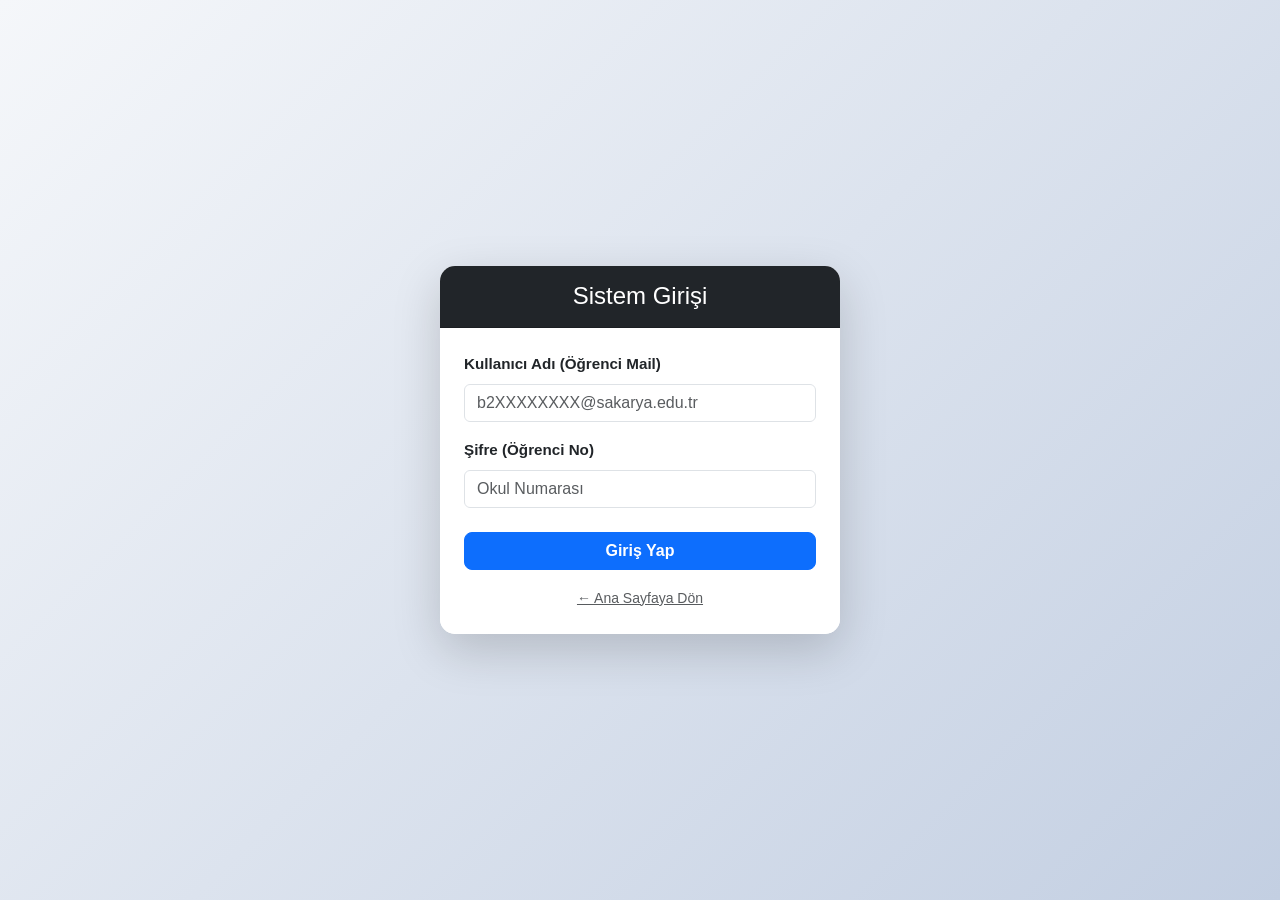
<file: login.html>
<!DOCTYPE html>
<html lang="tr">
<head>
    <meta charset="UTF-8">
    <meta name="viewport" content="width=device-width, initial-scale=1.0">
    <title>Login - Web Projesi</title>
    <link href="https://cdn.jsdelivr.net/npm/bootstrap@5.3.0/dist/css/bootstrap.min.css" rel="stylesheet">
    <link rel="stylesheet" href="css/style.css">
</head>
<body class="login-page">
    <div class="container d-flex justify-content-center align-items-center vh-100">
        <div class="card login-card shadow-lg border-0" style="max-width: 400px; width: 100%;">
            <div class="card-header bg-dark text-white text-center py-3">
                <h4 class="mb-0">Sistem Girişi</h4>
            </div>
            <div class="card-body p-4 bg-white">
                <form action="php/login.php" method="POST" onsubmit="return validateLogin()">
                    <div class="mb-3">
                        <label class="form-label fw-bold">Kullanıcı Adı (Öğrenci Mail)</label>
                        <input type="text" name="email" id="loginEmail" class="form-control" placeholder="b2XXXXXXXX@sakarya.edu.tr">
                    </div>
                    <div class="mb-4">
                        <label class="form-label fw-bold">Şifre (Öğrenci No)</label>
                        <input type="password" name="password" id="loginPassword" class="form-control" placeholder="Okul Numarası">
                    </div>
                    <button type="submit" class="btn btn-primary w-100 fw-bold">Giriş Yap</button>
                </form>
                <div class="mt-3 text-center">
                    <a href="index.html" class="text-muted small">← Ana Sayfaya Dön</a>
                </div>
            </div>
        </div>
    </div>

    <script>
    function validateLogin() {
        const email = document.getElementById('loginEmail').value.trim();
        const password = document.getElementById('loginPassword').value.trim();
        // Ödev kuralı: Boş alan ve mail formatı kontrolü
        const emailRegex = /^[a-zA-Z0-9._%+-]+@sakarya\.edu\.tr$/;

        if (email === "" || password === "") {
            alert("Hata: Alanlar boş bırakılamaz!");
            return false;
        }
        if (!emailRegex.test(email)) {
            alert("Hata: Kullanıcı adı 'öğrenciNo@sakarya.edu.tr' formatında olmalıdır!");
            return false;
        }
        return true;
    }
    </script>
</body>
</html>
</file>
<file: css/style.css>
body {
    background-color: #f0f2f5;
    font-family: 'Inter', -apple-system, BlinkMacSystemFont, "Segoe UI", Roboto, sans-serif;
    color: #333;
}

/* --- NAVBAR STİLLERİ --- */
.navbar {
    padding: 0.8rem 0;
}

.navbar-brand {
    font-size: 1.4rem;
    letter-spacing: -0.5px;
}

/* --- İLETİŞİM KARTI --- */
.contact-card {
    border-radius: 12px;
    overflow: hidden;
    transition: transform 0.3s ease-in-out;
}

.contact-card:hover {
    transform: translateY(-5px);
}

.custom-header {
    background: linear-gradient(135deg, #0d6efd 0%, #004db3 100%);
    padding: 1.5rem;
}

/* --- FORM ELEMANLARI --- */
.custom-input {
    border: 1px solid #ddd;
    border-radius: 8px;
    padding: 10px 15px;
    transition: all 0.2s;
}

.custom-input:focus {
    border-color: #0d6efd;
    box-shadow: 0 0 0 4px rgba(13, 110, 253, 0.1);
    outline: none;
}

.form-label {
    margin-bottom: 0.5rem;
    font-size: 0.95rem;
}

/* --- BUTONLAR --- */
.btn-primary {
    border-radius: 8px;
    font-weight: 600;
}

.btn-outline-secondary {
    border-radius: 8px;
    font-size: 0.85rem;
}

/* --- RESPONSIVE AYARLAR --- */
@media (max-width: 576px) {
    .container {
        padding-bottom: 30px;
    }
    .custom-header {
        padding: 1rem;
    }
}

/* ----------------------------------------------------- HAKKINDA SAYFASI ------------------------------------------------------------------------------- */
.bio-section {
    border-left: 5px solid #0d6efd !important;
}

.hobby-item {
    background-color: #fff;
    border: 1px solid #eee;
    transition: all 0.3s ease;
}

.hobby-item:hover {
    background-color: #f8f9fa;
    border-color: #0d6efd;
    transform: translateX(10px);
}

.hobby-item h5 {
    color: #333;
    font-weight: 700;
}

/* --- PROFİL KARTI --- */
.profile-card {
    transition: transform 0.3s ease;
}

.profile-card:hover {
    transform: scale(1.02);
}

.profile-img-container img {
    width: 180px;
    height: 180px;
    object-fit: cover;
    margin-bottom: 10px;
}

/* --- API BÖLÜMÜ --- */
.api-section {
    background: linear-gradient(to right, #ffffff, #f1f4f9);
    border: 1px solid #e3e6f0;
}

#movieSearch:focus {
    box-shadow: none;
    background-color: #f8f9fa;
}

.animate-fade-in {
    animation: fadeIn 0.5s ease-in;
}

@keyframes fadeIn {
    from { opacity: 0; transform: translateY(10px); }
    to { opacity: 1; transform: translateY(0); }
}



/* --------------------------------------------------- LOGIN SAYFASI  ---------------------------------------------------------------------------------- */
.login-page {
    background: linear-gradient(135deg, #f5f7fa 0%, #c3cfe2 100%);
    min-height: 100vh;
}

.login-card {
    max-width: 400px;
    width: 100%;
    border-radius: 15px;
    overflow: hidden;
    transition: transform 0.3s ease;
}

.login-card:hover {
    transform: translateY(-5px);
}

.login-header {
    background: linear-gradient(135deg, #212529 0%, #343a40 100%);
    border-bottom: none;
}

.login-btn {
    border-radius: 8px;
    transition: all 0.3s ease;
}

.login-btn:hover {
    background-color: #0056b3;
    transform: scale(1.02);
}

.back-link {
    transition: color 0.2s;
}

.back-link:hover {
    color: #0d6efd !important;
}

/* Form içi ikonların ve inputların uyumu */
.custom-input {
    border-radius: 8px;
    padding: 10px 15px;
    border: 1px solid #dee2e6;
}

.custom-input:focus {
    border-color: #0d6efd;
    box-shadow: 0 0 0 0.25rem rgba(13, 110, 253, 0.1);
}


/* ----------------------------------------------------------- ÖZGEÇMİŞ SAYFASI ÖZEL ---------------------------------------------------------- */
.cv-main-card {
    border-radius: 15px;
}

.cv-sidebar {
    background-color: #fcfcfc;
    border-right: 1px solid #f0f0f0;
}

.cv-profile-img-container img {
    width: 180px;
    height: 180px;
    object-fit: cover;
}

/* Yetenek Hapları */
.skill-pill {
    background-color: #212529;
    color: #fff;
    padding: 8px 12px;
    font-weight: 500;
    border-radius: 20px;
    font-size: 0.75rem;
    transition: all 0.3s;
}

.skill-pill:hover {
    background-color: #0d6efd;
    transform: scale(1.05);
}

/* Bölüm Başlıkları */
.cv-section-title {
    border-bottom: 2px solid #f0f0f0;
    position: relative;
}

.cv-section-title::after {
    content: '';
    position: absolute;
    bottom: -2px;
    left: 0;
    width: 60px;
    height: 2px;
    background-color: #0d6efd;
}

/* Timeline Ayarı */
.timeline-item {
    position: relative;
}

.timeline-item h5 {
    font-size: 1.1rem;
}

/* İletişim Listesi */
.cv-contact-list li {
    font-size: 0.9rem;
    color: #555;
}

/* Renk Geçişli Yazılar */
.text-primary {
    color: #0d6efd !important;
}

/* -------------------------------------------- ŞEHRİM SAYFASI  ------------------------------------------------------ */
.city-hero-header {
    background: linear-gradient(rgba(0, 0, 0, 0.65), rgba(0, 0, 0, 0.65)), url('../img/balikesir-bg.jpg');
    background-size: cover;
    background-position: center;
    color: white;
    padding: 120px 0;
    text-align: center;
}

.carousel-item img {
    height: 550px;
    object-fit: cover;
}

.section-title {
    position: relative;
    padding-bottom: 15px;
}

.section-title::after {
    content: '';
    position: absolute;
    bottom: 0;
    left: 50%;
    transform: translateX(-50%);
    width: 80px;
    height: 3px;
    background-color: #0d6efd;
}

.team-card {
    border-radius: 15px;
    transition: transform 0.3s ease;
}

.team-card:hover {
    transform: translateY(-5px);
}

.team-logo {
    max-height: 160px;
    filter: drop-shadow(0 4px 8px rgba(0,0,0,0.1));
}

.animate-title {
    animation: fadeInDown 0.8s ease-out;
}

@keyframes fadeInDown {
    from { opacity: 0; transform: translateY(-20px); }
    to { opacity: 1; transform: translateY(0); }
}

/* Tablo Stilleri */
.table th {
    width: 40%;
    font-weight: 600;
}
</file>
